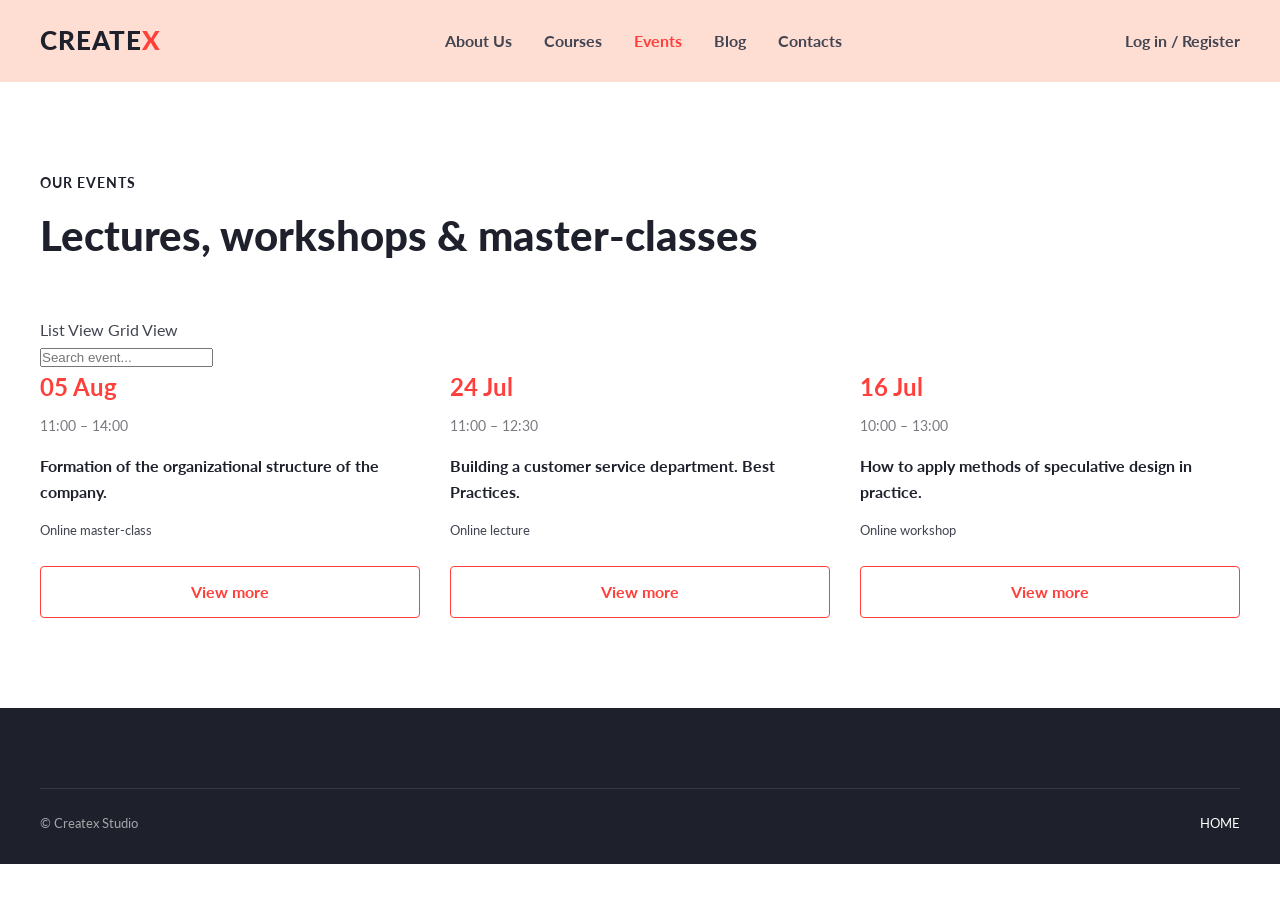
<file: event-grid.html>
<!DOCTYPE html>
<html lang="uz">
<head>
  <meta charset="UTF-8">
  <title>Events Grid — Createx</title>
  <link rel="stylesheet" href="style.css">
</head>
<body>
  <header class="header">
    <div class="container nav-wrapper">
      <a href="index.html" class="logo">CREATE<span>X</span></a>
      <ul class="nav-menu">
        <li><a href="about.html">About Us</a></li>
        <li><a href="courses.html">Courses</a></li>
        <li><a href="events-list.html" class="active">Events</a></li>
        <li><a href="blog.html">Blog</a></li>
        <li><a href="contacts.html">Contacts</a></li>
      </ul>
      <a href="signin.html" style="font-weight: 700;">Log in / Register</a>
    </div>
  </header>

  <section class="section">
    <div class="container">
      <div class="page-header" style="padding-top: 0;">
        <p class="section-subtitle">Our events</p>
        <h1 class="section-title">Lectures, workshops & master-classes</h1>
      </div>

      <div class="filter-bar">
        <div class="tabs">
          <a href="events-list.html" class="tab-btn">List View</a>
          <a href="events-grid.html" class="tab-btn active">Grid View</a>
        </div>
        <input type="text" class="search-input" placeholder="Search event...">
      </div>

      <div class="grid-3">
        <div class="card"><div class="card-body"><div><strong style="color: var(--primary); font-size: 24px;">05 Aug</strong><p style="font-size: 14px; color: var(--gray-700); margin: 8px 0 16px;">11:00 – 14:00</p><h4 style="color: var(--dark); margin-bottom: 12px;">Formation of the organizational structure of the company.</h4><small>Online master-class</small></div><a href="event.html" class="btn btn-outline btn-sm" style="margin-top: 24px; width: 100%;">View more</a></div></div>
        <div class="card"><div class="card-body"><div><strong style="color: var(--primary); font-size: 24px;">24 Jul</strong><p style="font-size: 14px; color: var(--gray-700); margin: 8px 0 16px;">11:00 – 12:30</p><h4 style="color: var(--dark); margin-bottom: 12px;">Building a customer service department. Best Practices.</h4><small>Online lecture</small></div><a href="event.html" class="btn btn-outline btn-sm" style="margin-top: 24px; width: 100%;">View more</a></div></div>
        <div class="card"><div class="card-body"><div><strong style="color: var(--primary); font-size: 24px;">16 Jul</strong><p style="font-size: 14px; color: var(--gray-700); margin: 8px 0 16px;">10:00 – 13:00</p><h4 style="color: var(--dark); margin-bottom: 12px;">How to apply methods of speculative design in practice.</h4><small>Online workshop</small></div><a href="event.html" class="btn btn-outline btn-sm" style="margin-top: 24px; width: 100%;">View more</a></div></div>
      </div>
    </div>
  </section>

  <footer class="footer"><div class="container"><div class="footer-bottom"><span>© Createx Studio</span><a href="index.html" style="color: #fff;">HOME</a></div></div></footer>
</body>
</html>
</file>
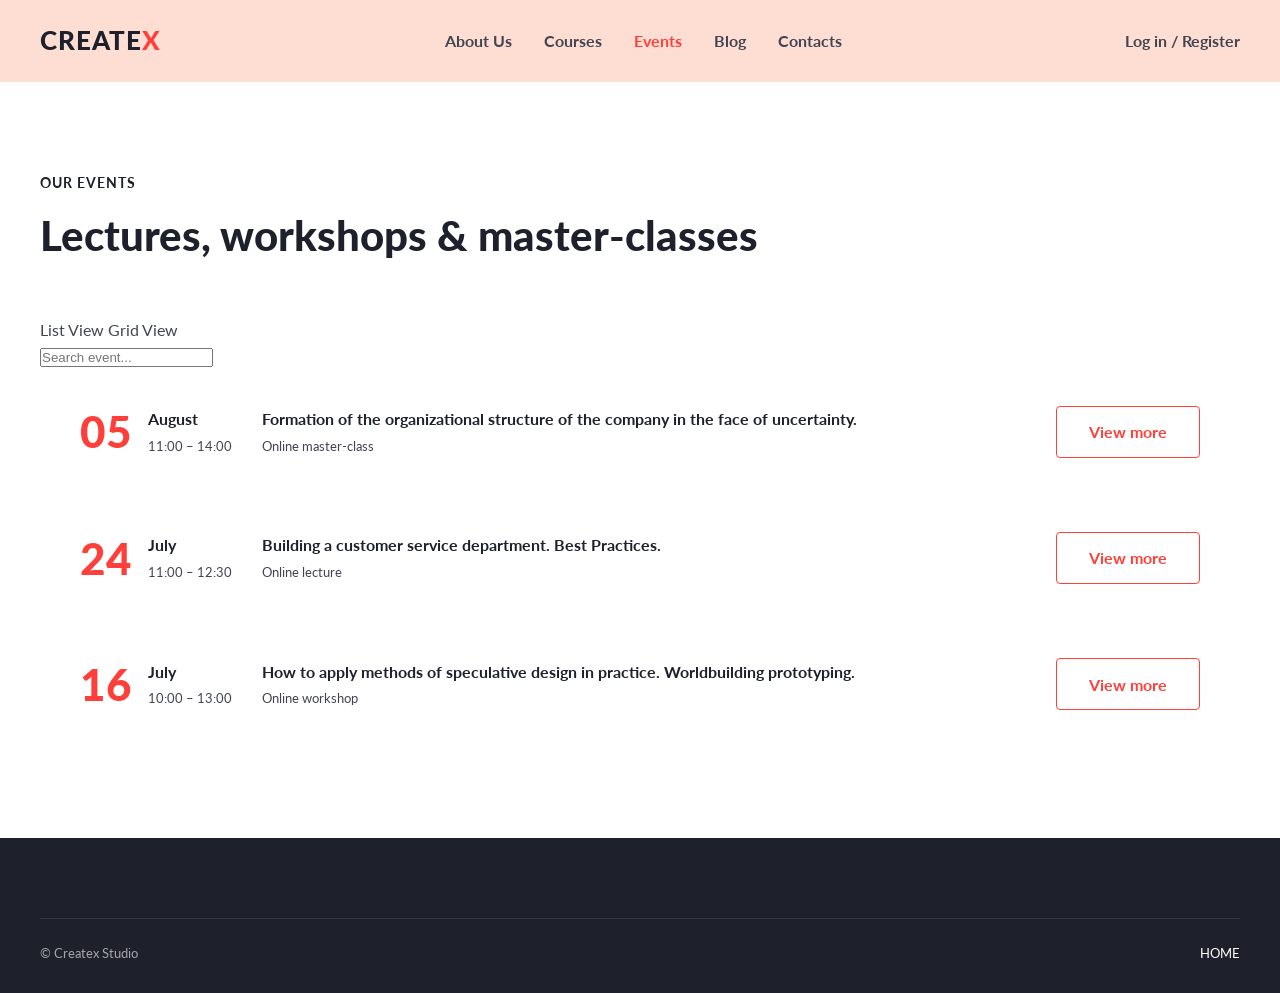
<file: eventl-list.html>
<!DOCTYPE html>
<html lang="uz">
<head>
  <meta charset="UTF-8">
  <title>Events List — Createx</title>
  <link rel="stylesheet" href="style.css">
</head>
<body>
  <header class="header">
    <div class="container nav-wrapper">
      <a href="index.html" class="logo">CREATE<span>X</span></a>
      <ul class="nav-menu">
        <li><a href="about.html">About Us</a></li>
        <li><a href="courses.html">Courses</a></li>
        <li><a href="events-list.html" class="active">Events</a></li>
        <li><a href="blog.html">Blog</a></li>
        <li><a href="contacts.html">Contacts</a></li>
      </ul>
      <a href="signin.html" style="font-weight: 700;">Log in / Register</a>
    </div>
  </header>

  <section class="section">
    <div class="container">
      <div class="page-header" style="padding-top: 0;">
        <p class="section-subtitle">Our events</p>
        <h1 class="section-title">Lectures, workshops & master-classes</h1>
      </div>

      <div class="filter-bar">
        <div class="tabs">
          <a href="events-list.html" class="tab-btn active">List View</a>
          <a href="events-grid.html" class="tab-btn">Grid View</a>
        </div>
        <input type="text" class="search-input" placeholder="Search event...">
      </div>

      <div class="event-row">
        <div style="display: flex; align-items: center; gap: 16px;"><span class="event-day">05</span><div><strong style="color: var(--dark);">August</strong><br><small>11:00 – 14:00</small></div></div>
        <div style="flex: 1;"><h4 style="color: var(--dark);">Formation of the organizational structure of the company in the face of uncertainty.</h4><small>Online master-class</small></div>
        <a href="event.html" class="btn btn-outline btn-sm">View more</a>
      </div>

      <div class="event-row">
        <div style="display: flex; align-items: center; gap: 16px;"><span class="event-day">24</span><div><strong style="color: var(--dark);">July</strong><br><small>11:00 – 12:30</small></div></div>
        <div style="flex: 1;"><h4 style="color: var(--dark);">Building a customer service department. Best Practices.</h4><small>Online lecture</small></div>
        <a href="event.html" class="btn btn-outline btn-sm">View more</a>
      </div>

      <div class="event-row">
        <div style="display: flex; align-items: center; gap: 16px;"><span class="event-day">16</span><div><strong style="color: var(--dark);">July</strong><br><small>10:00 – 13:00</small></div></div>
        <div style="flex: 1;"><h4 style="color: var(--dark);">How to apply methods of speculative design in practice. Worldbuilding prototyping.</h4><small>Online workshop</small></div>
        <a href="event.html" class="btn btn-outline btn-sm">View more</a>
      </div>
    </div>
  </section>

  <footer class="footer"><div class="container"><div class="footer-bottom"><span>© Createx Studio</span><a href="index.html" style="color: #fff;">HOME</a></div></div></footer>
</body>
</html>
</file>
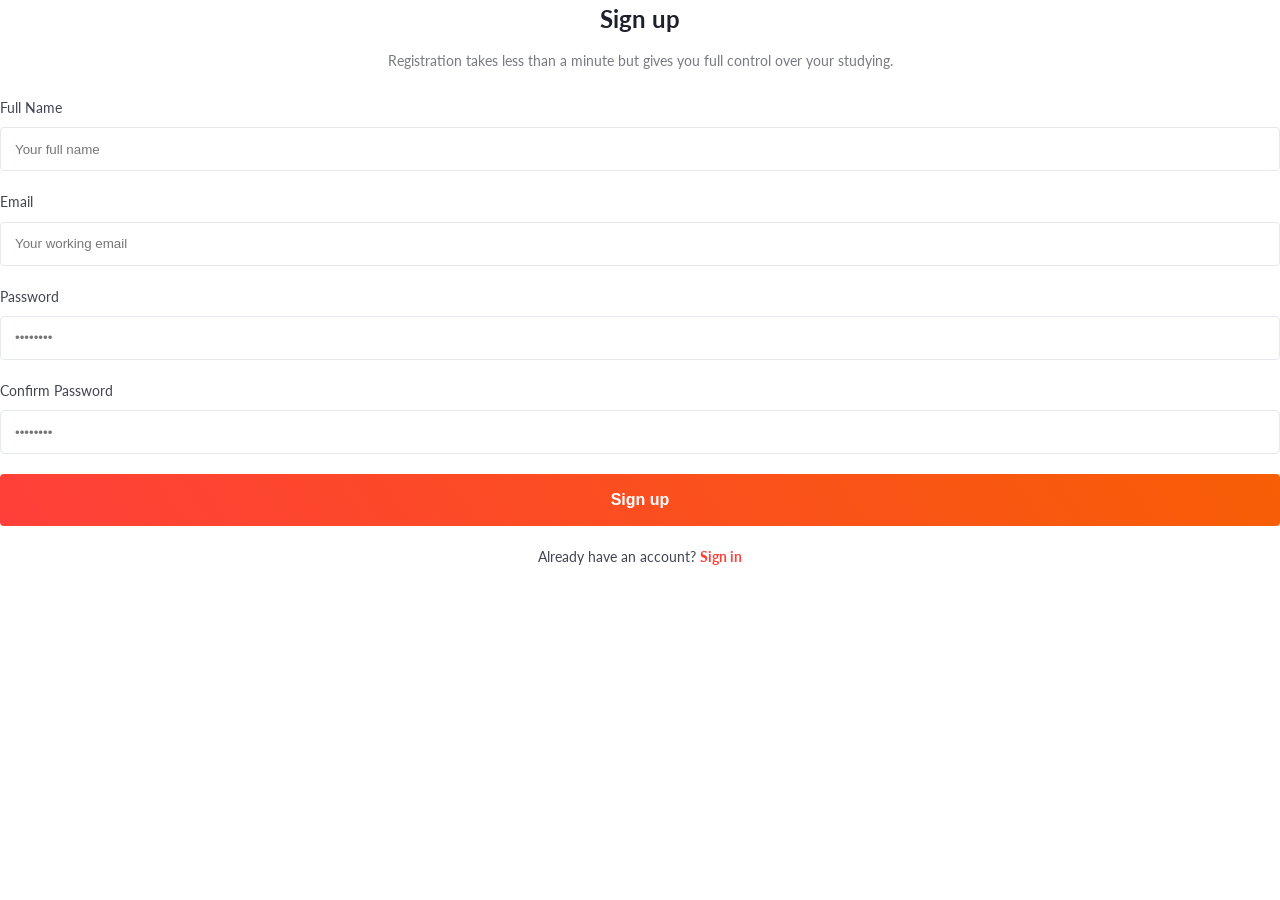
<file: sign-up.html>
<!DOCTYPE html>
<html lang="uz">
<head>
  <meta charset="UTF-8">
  <title>Sign Up — Createx</title>
  <link rel="stylesheet" href="style.css">
</head>
<body class="auth-page">
  <div class="auth-box">
    <h2 style="text-align: center; color: var(--dark); margin-bottom: 12px;">Sign up</h2>
    <p style="text-align: center; font-size: 14px; color: var(--gray-700); margin-bottom: 24px;">Registration takes less than a minute but gives you full control over your studying.</p>
    <form onsubmit="event.preventDefault(); window.location.href='index.html';">
      <div class="form-group"><label>Full Name</label><input type="text" class="form-control" placeholder="Your full name" required></div>
      <div class="form-group"><label>Email</label><input type="email" class="form-control" placeholder="Your working email" required></div>
      <div class="form-group"><label>Password</label><input type="password" class="form-control" placeholder="••••••••" required></div>
      <div class="form-group"><label>Confirm Password</label><input type="password" class="form-control" placeholder="••••••••" required></div>
      <button type="submit" class="btn btn-primary" style="width: 100%; margin-bottom: 20px;">Sign up</button>
    </form>
    <p style="text-align: center; font-size: 14px;">Already have an account? <a href="signin.html" style="color: var(--primary); font-weight: 700;">Sign in</a></p>
  </div>
</body>
</html>
</file>
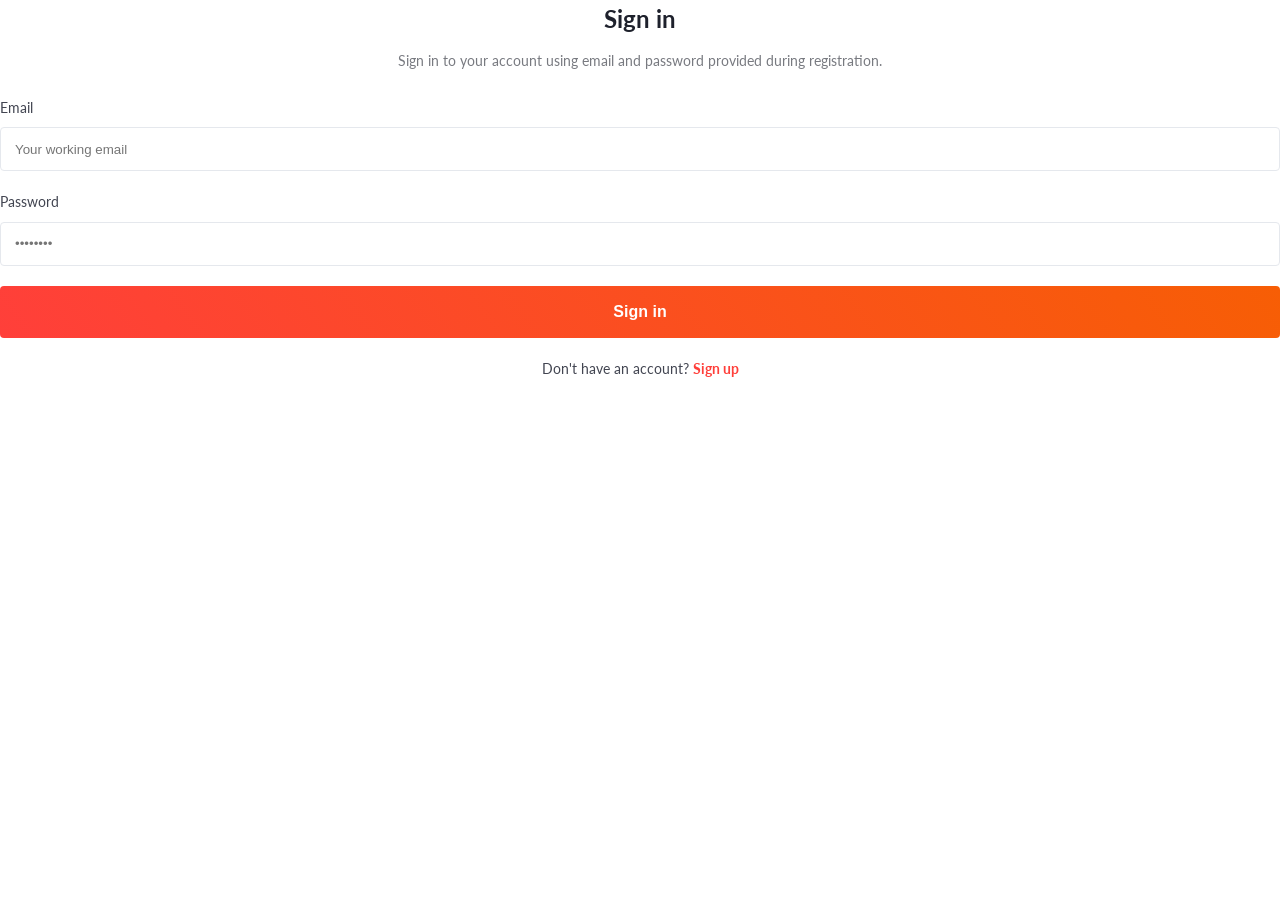
<file: singin.html>
<!DOCTYPE html>
<html lang="uz">
<head>
  <meta charset="UTF-8">
  <title>Sign In — Createx</title>
  <link rel="stylesheet" href="style.css">
</head>
<body class="auth-page">
  <div class="auth-box">
    <h2 style="text-align: center; color: var(--dark); margin-bottom: 12px;">Sign in</h2>
    <p style="text-align: center; font-size: 14px; color: var(--gray-700); margin-bottom: 24px;">Sign in to your account using email and password provided during registration.</p>
    <form onsubmit="event.preventDefault(); window.location.href='index.html';">
      <div class="form-group"><label>Email</label><input type="email" class="form-control" placeholder="Your working email" required></div>
      <div class="form-group"><label>Password</label><input type="password" class="form-control" placeholder="••••••••" required></div>
      <button type="submit" class="btn btn-primary" style="width: 100%; margin-bottom: 20px;">Sign in</button>
    </form>
    <p style="text-align: center; font-size: 14px;">Don't have an account? <a href="signup.html" style="color: var(--primary); font-weight: 700;">Sign up</a></p>
  </div>
</body>
</html>
</file>
<file: style.css>
@import url('https://fonts.googleapis.com/css2?family=Lato:wght@400;700;900&display=swap');

:root {
  --primary: #FF3F3A;
  --primary-gradient: linear-gradient(55.95deg, #FF3F3A 0%, #F75E05 100%);
  --peach-bg: #FEDCD1;
  --dark: #1E212C;
  --gray-800: #424551;
  --gray-700: #787A80;
  --gray-300: #E5E8ED;
  --gray-200: #F4F5F6;
  --white: #FFFFFF;
  --radius: 4px;
  --shadow: 0 12px 24px -6px rgba(30, 33, 44, 0.08);
}

* {
  margin: 0;
  padding: 0;
  box-sizing: border-box;
}

body {
  font-family: 'Lato', sans-serif;
  color: var(--gray-800);
  line-height: 1.6;
  background-color: var(--white);
}

a {
  text-decoration: none;
  color: inherit;
  transition: 0.3s;
}

ul {
  list-style: none;
}

.container {
  max-width: 1230px;
  margin: 0 auto;
  padding: 0 15px;
}

.btn {
  display: inline-flex;
  align-items: center;
  justify-content: center;
  padding: 0 32px;
  height: 52px;
  border-radius: var(--radius);
  font-weight: 700;
  font-size: 16px;
  cursor: pointer;
  border: none;
  transition: 0.3s;
}

.btn-primary {
  background: var(--primary-gradient);
  color: var(--white);
}

.btn-primary:hover {
  opacity: 0.9;
  transform: translateY(-1px);
}

.btn-outline {
  border: 1px solid var(--primary);
  color: var(--primary);
  background: transparent;
}

.btn-outline:hover {
  background: var(--primary);
  color: var(--white);
}


.header {
  padding: 20px 0;
  position: sticky;
  top: 0;
  z-index: 100;
  background: rgba(254, 220, 209, 0.95);
  backdrop-filter: blur(8px);
}

.nav-wrapper {
  display: flex;
  align-items: center;
  justify-content: space-between;
}

.logo {
  font-size: 26px;
  font-weight: 900;
  color: var(--dark);
  letter-spacing: 1px;
}

.logo span {
  color: var(--primary);
}

.nav-menu {
  display: flex;
  gap: 32px;
  font-weight: 700;
  color: var(--gray-800);
}

.nav-menu a:hover,
.nav-menu a.active {
  color: var(--primary);
}

.header-actions {
  display: flex;
  align-items: center;
  gap: 24px;
}

.auth-link {
  font-weight: 700;
  color: var(--gray-800);
  cursor: pointer;
}

.auth-link:hover {
  color: var(--primary);
}


.hero {
  background-color: var(--peach-bg);
  padding: 80px 0 100px;
}

.hero-grid {
  display: grid;
  grid-template-columns: 1fr 1fr;
  align-items: center;
  gap: 40px;
}

.hero-title {
  font-size: 56px;
  font-weight: 900;
  line-height: 1.2;
  color: var(--dark);
  margin-bottom: 40px;
}

.hero-btns {
  display: flex;
  gap: 20px;
}

.hero-stats {
  display: flex;
  justify-content: space-between;
  margin-top: 80px;
  padding-top: 40px;
}

.stat-item {
  display: flex;
  align-items: center;
  gap: 12px;
}

.stat-item strong {
  font-size: 40px;
  font-weight: 900;
  color: var(--dark);
}

.section {
  padding: 90px 0;
}

.section-subtitle {
  text-transform: uppercase;
  font-weight: 700;
  font-size: 14px;
  letter-spacing: 1px;
  color: var(--dark);
  margin-bottom: 8px;
}

.section-title {
  font-size: 42px;
  font-weight: 900;
  color: var(--dark);
  margin-bottom: 48px;
}
.courses-grid {
  display: grid;
  grid-template-columns: repeat(2, 1fr);
  gap: 30px;
}

.course-card {
  display: flex;
  border: 1px solid var(--gray-300);
  border-radius: var(--radius);
  overflow: hidden;
  background: var(--white);
  transition: 0.3s;
}

.course-card:hover {
  box-shadow: var(--shadow);
}

.course-img {
  width: 214px;
  background: #FFCF2D;
  object-fit: cover;
  flex-shrink: 0;
}

.course-body {
  padding: 28px;
  display: flex;
  flex-direction: column;
  justify-content: space-between;
}

.badge {
  display: inline-block;
  padding: 4px 10px;
  border-radius: var(--radius);
  font-size: 13px;
  font-weight: 700;
  color: var(--white);
  width: fit-content;
  margin-bottom: 16px;
}

.badge-green { background: #03CEA4; }
.badge-blue { background: #5A87FC; }
.badge-orange { background: #F89828; }
.badge-pink { background: #F52F6E; }

.course-title {
  font-size: 20px;
  font-weight: 700;
  color: var(--dark);
  margin-bottom: 16px;
}

.course-meta {
  font-size: 16px;
  color: var(--gray-700);
}

.course-price {
  color: var(--primary);
  font-weight: 700;
}

.events-section {
  background: var(--peach-bg);
}

.event-list {
  display: flex;
  flex-direction: column;
  gap: 24px;
}

.event-row {
  background: var(--white);
  padding: 28px 40px;
  border-radius: var(--radius);
  display: flex;
  align-items: center;
  justify-content: space-between;
  gap: 30px;
  transition: 0.3s;
}

.event-row:hover {
  box-shadow: var(--shadow);
}

.event-date {
  display: flex;
  align-items: center;
  gap: 16px;
}

.event-day {
  font-size: 44px;
  font-weight: 900;
  color: var(--primary);
}

.grid-3 {
  display: grid;
  grid-template-columns: repeat(3, 1fr);
  gap: 30px;
}

.grid-4 {
  display: grid;
  grid-template-columns: repeat(4, 1fr);
  gap: 30px;
}

.card-box {
  background: var(--white);
  border-radius: var(--radius);
  overflow: hidden;
}

.card-box img {
  width: 100%;
  height: 260px;
  object-fit: cover;
  background: #FFCF2D;
}

.card-content {
  padding: 20px 0;
}

.subscribe-banner {
  background: var(--peach-bg);
  text-align: center;
  padding: 90px 15px;
}

.subscribe-form {
  max-width: 600px;
  margin: 0 auto;
  display: flex;
  gap: 16px;
}

.subscribe-form input {
  flex: 1;
  height: 52px;
  padding: 0 16px;
  border: 1px solid var(--gray-300);
  border-radius: var(--radius);
  font-size: 16px;
}

.footer {
  background: var(--dark);
  color: rgba(255, 255, 255, 0.6);
  padding: 80px 0 30px;
}

.footer-grid {
  display: grid;
  grid-template-columns: 2fr 1fr 1fr 1.5fr 2fr;
  gap: 40px;
  margin-bottom: 60px;
}

.footer h4 {
  color: var(--white);
  text-transform: uppercase;
  font-size: 14px;
  letter-spacing: 1px;
  margin-bottom: 16px;
}

.footer ul li {
  margin-bottom: 10px;
  font-size: 15px;
}

.footer ul li a:hover {
  color: var(--white);
}

.footer-bottom {
  border-top: 1px solid rgba(255, 255, 255, 0.1);
  padding-top: 24px;
  display: flex;
  justify-content: space-between;
  font-size: 13px;
}


.modal-overlay {
  display: none;
  position: fixed;
  inset: 0;
  background: rgba(30, 33, 44, 0.75);
  z-index: 999;
  align-items: center;
  justify-content: center;
}

.modal-overlay.active {
  display: flex;
}

.modal-box {
  background: var(--white);
  width: 100%;
  max-width: 480px;
  padding: 48px;
  border-radius: var(--radius);
  position: relative;
}

.form-group {
  margin-bottom: 20px;
}

.form-group label {
  display: block;
  margin-bottom: 8px;
  font-size: 14px;
  color: var(--gray-800);
}

.form-group input {
  width: 100%;
  height: 44px;
  padding: 0 14px;
  border: 1px solid var(--gray-300);
  border-radius: var(--radius);
}


@media (max-width: 992px) {
  .hero-grid, .courses-grid, .footer-grid {
    grid-template-columns: 1fr;
  }
  .grid-3, .grid-4 {
    grid-template-columns: repeat(2, 1fr);
  }
  .event-row {
    flex-direction: column;
    align-items: flex-start;
  }
}

@media (max-width: 600px) {
  .nav-menu { display: none; }
  .grid-3, .grid-4 { grid-template-columns: 1fr; }
  .course-card { flex-direction: column; }
  .course-img { width: 100%; height: 200px; }
  .hero-title { font-size: 36px; }
}
</file>
